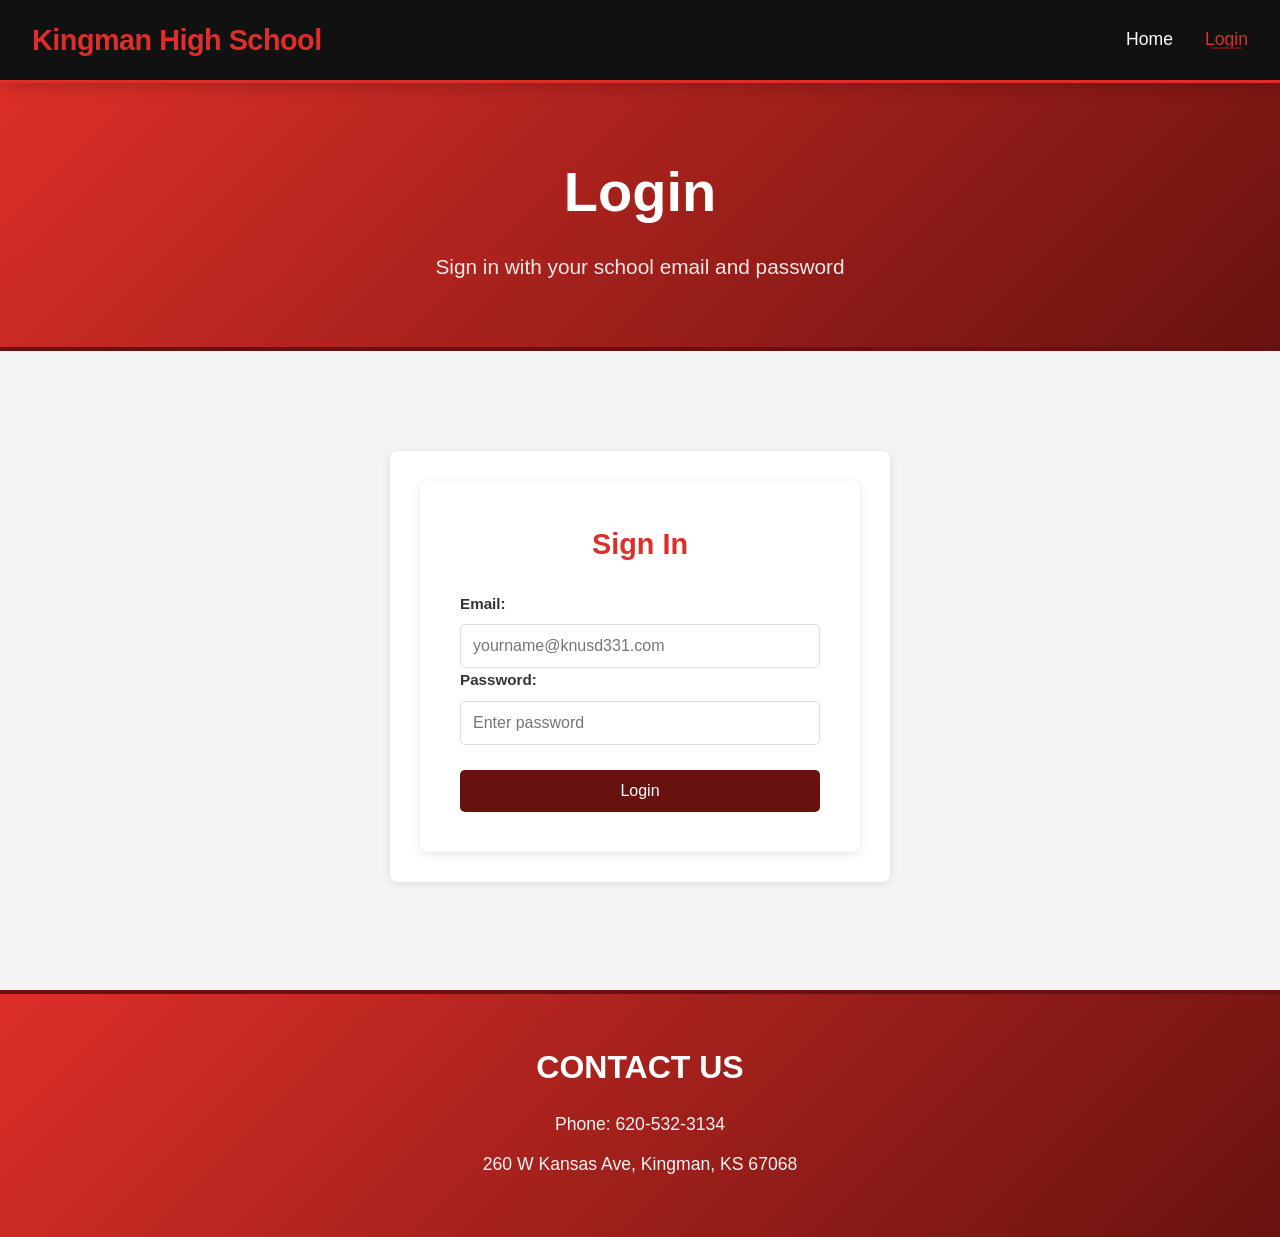
<file: auth.html>
<!DOCTYPE html>
<html lang="en">

<head>
    <meta charset="UTF-8">
    <meta name="viewport" content="width=device-width, initial-scale=1.0">
    <title>Login - Kingman HS Lost & Found</title>
    <link rel="stylesheet" href="css/nav.css">
    <link rel="stylesheet" href="css/style.css">

    <link rel="icon" type="image/png" sizes="32x32" href="images/logo.png">
</head>

<body>
    <nav class="navbar">
        <a href="index.html" class="logo">Kingman High School</a>
        <button class="menu-toggle" aria-label="Toggle menu">☰</button>
        <ul class="nav-links">
            <li><a href="index.html">Home</a></li>
            <li><a href="auth.html" class="active">Login</a></li>
        </ul>
    </nav>

    <header>
        <h1>Login</h1>
        <p>Sign in with your school email and password</p>
    </header>

    <main>
        <section class="auth-section">
            <div class="auth-container">
                <div id="loginForm" class="auth-form">
                    <h2>Sign In</h2>
                    <form id="signInForm">
                        <div class="form-group">
                            <label for="loginEmail">Email:</label>
                            <input type="email" id="loginEmail" name="loginEmail" required
                                placeholder="yourname@knusd331.com">
                        </div>

                        <div class="form-group">
                            <label for="loginPassword">Password:</label>
                            <input type="password" id="loginPassword" name="loginPassword" required
                                placeholder="Enter password">
                        </div>
                        <br>
                        <button type="submit">Login</button>
                    </form>
                    <p id="loginError" style="color: red; display: none; margin-top: 10px; text-align: center;"></p>
                </div>
            </div>
        </section>
    </main>

    <footer>
        <h1 id="footer_heading" class="heading">CONTACT US</h1>
        <p class="footer_text">Phone: 620-532-3134</p>
        <p class="footer_text">260 W Kansas Ave, Kingman, KS 67068</p>
    </footer>

    <script src="pb_public/pocketbase.umd.js" defer></script>
    <script src="js/pb-config.js" defer></script>

    <script>
        document.getElementById('signInForm').addEventListener('submit', async (e) => {
            e.preventDefault();

            const email = document.getElementById('loginEmail').value.trim();
            const password = document.getElementById('loginPassword').value;
            const errorEl = document.getElementById('loginError');

            errorEl.style.display = 'none';
            errorEl.textContent = '';

            try {
                const authData = await pb.collection('users').authWithPassword(email, password);


                const userRecord = authData.record;

                const role = userRecord.roles || 'student';

                console.log('Logged in as:', email, 'Role:', role);

                alert(`Welcome, ${userRecord.name || 'User'}! (${role})`);

                if (role === 'admin') {
                    window.location.href = 'admin.html';
                } else {
                    const redirect = localStorage.getItem('redirectAfterLogin') || 'profile.html';
                    localStorage.removeItem('redirectAfterLogin');
                    window.location.href = redirect;
                }

            } catch (err) {
                console.error('Login error:', err);

                let msg = 'Login failed. Please check your email and password.';
                if (err.status === 400 || err.status === 401) {
                    msg = 'Invalid email or password.';
                } else if (err.status) {
                    msg += ` (Error ${err.status})`;
                } else if (err.message) {
                    msg = err.message;
                }

                errorEl.textContent = msg;
                errorEl.style.display = 'block';
            }
        });
    </script>
</body>

</html>
</file>
<file: css/nav.css>
* {
    margin: 0;
    padding: 0;
    box-sizing: border-box;
}

.navbar,
.navbar a,
.navbar button,
.logo {
    line-height: 1;
    text-decoration: none;
}

.navbar {
    display: flex;
    justify-content: space-between;
    align-items: center;
    height: 5.2rem;
    padding: 0 5%;
    background-color: rgba(39, 5, 5, 0.849);
    color: #e2e8f0;
    position: sticky;
    top: 0;
    z-index: 1000;
    font-family: helvetica, arial;
    font-smooth: always;
    backdrop-filter: blur(10px);
    -webkit-backdrop-filter: blur(10px);
    box-shadow: 0 4px 14px rgba(0, 0, 0, 0.18);
}

.logo {
    font-size: 1.8rem;
    font-weight: 800;
    color: #ffffff;
    text-decoration: none;
    letter-spacing: -0.5px;
}

.nav-links {
    display: flex;
    gap: 2.6rem;
    list-style: none;
}

.nav-links a {
    position: relative;
    font-size: 1rem;
    color: #e2e8f0;
    text-decoration: none;
    font-weight: 500;
    transition: color 0.22s ease;
}

.nav-links a::after {
    content: "";
    position: absolute;
    width: 0;
    height: 2px;
    bottom: 0;
    left: 50%;
    background: #68120f;
    transition: width 0.3s ease-out;
    transform: translateX(-50%);
}

.nav-links a:hover::after,
.nav-links a.active::after {
    width: 70%;
}

.nav-links a:hover,
.nav-links a.active {
    color: #dd2f28;
}

.menu-toggle {
    display: none;
    font-size: 2.2rem;
    background: none;
    border: none;
    color: #e2e8f0;
    cursor: pointer;
    padding: 0.6rem;
}

@media (max-width: 768px) {
    .menu-toggle {
        display: block;
    }

    .nav-links.active {
        transform: translateY(0);
        opacity: 1;
        visibility: visible;
        pointer-events: all;
    }

    .nav-links {
        position: absolute;
        top: 100%;
        left: 0;
        right: 0;
        flex-direction: column;
        background: rgba(15, 23, 42, 0.98);
        padding: 2rem 5% 2.5rem;
        gap: 0.8rem;
        transform: translateY(-20px);
        opacity: 0;
        visibility: hidden;
        pointer-events: none;
        transition: all 0.45s cubic-bezier(0.16, 1, 0.3, 1);
        -webkit-backdrop-filter: blur(10px);
        backdrop-filter: blur(10px);
    }

    .nav-links a {
        display: block;
        padding: 1.15rem 1.4rem;
        font-size: 1.15rem;
        border-radius: 8px;
        transition: all 0.35s ease-out;
    }

    .nav-links a:hover,
    .nav-links a.active {
        background: rgba(255, 6, 6, 0.18);
        color: #68120f;
        transform: 8px;
    }

    .nav-links a::after {
        display: none;
    }
}

.navbar {
    background: #111;
    padding: 1rem 2rem;
    display: flex;
    justify-content: space-between;
    align-items: center;
    position: relative;
    border-bottom: 3px solid #dd2f28;
}

.logo {
    color: #dd2f28;
    font-size: 1.8rem;
    font-weight: bold;
    text-decoration: none;
}

.nav-links {
    display: flex;
    list-style: none;
    gap: 2rem;
    margin: 0;
}

.nav-links li a {
    color: white;
    text-decoration: none;
    font-size: 1.1rem;
    transition: color 0.3s;
}

.nav-links li a:hover {
    color: #dd2f28;
}

.menu-toggle {
    display: none;
    background: none;
    border: none;
    color: white;
    font-size: 2rem;
    cursor: pointer;
}

@media (max-width: 768px) {
    .menu-toggle {
        display: block;
    }

    .nav-links {
        display: none;
        flex-direction: column;
        position: absolute;
        top: 100%;
        left: 0;
        width: 100%;
        background: #111;
        padding: 1rem 0;
        gap: 1.5rem;
        text-align: center;
    }

    .nav-links.active {
        display: flex;
    }

    .nav-links li a {
        font-size: 1.3rem;
        padding: 0.8rem;
        display: block;
    }
}
</file>
<file: css/style.css>
* {
    margin: 0;
    padding: 0;
    box-sizing: border-box;
}

#footer-index-page {
    background-color: black;
}

body {
    font-family: Arial, sans-serif;
    line-height: 1.6;
    color: #333;
    background-color: #f4f4f4;
}

header {
    background: linear-gradient(135deg, #dd2f28 0%, #68120f 100%);
    color: white;
    padding: 60px 20px;
    text-align: center;
    border-bottom: 4px solid #68120f;
}

header h1 {
    font-size: 2.5rem;
    margin-bottom: 10px;
}

header p {
    font-size: 1.1rem;
    opacity: 0.9;
}

main {
    max-width: 1200px;
    margin: 40px auto;
    padding: 20px;
}

section {
    background: white;
    padding: 30px;
    margin: 20px 0;
    border-radius: 8px;
    box-shadow: 0 2px 8px rgba(0, 0, 0, 0.1);
}

h2 {
    color: #dd2f28;
    margin-bottom: 20px;
    font-size: 1.8rem;
}

button {
    background-color: #68120f;
    color: white;
    padding: 10px 20px;
    border: none;
    border-radius: 5px;
    cursor: pointer;
    font-size: 1rem;
    transition: background-color 0.3s;
}

button:hover {
    background-color: #dd2f28;
}

a {
    color: #dd2f28;
    text-decoration: none;
    transition: color 0.3s;
}

a:hover:not(.nav-links a) {
    color: #68120f;
    text-decoration: underline;
}

.gallery-section {
    background: white;
    padding: 30px;
    margin: 20px auto;
    border-radius: 8px;
    box-shadow: 0 2px 8px rgba(0, 0, 0, 0.1);
    max-width: 100%;
}

.gallery-container {
    display: flex;
    justify-content: center;
    align-items: center;
    gap: 20px;
}

.gallery-img {
    max-height: 400px;
    width: auto;
    border-radius: 8px;
    object-fit: cover;
}

.gallery-img.small {
    max-height: 300px;
}

.gallery-img.large {
    max-height: 400px;
}

footer {
    background: linear-gradient(135deg, #dd2f28 0%, #68120f 100%);
    color: white;
    text-align: center;
    padding: 40px 20px;
    margin-top: 60px;
    border-top: 4px solid #68120f;
}

#footer_heading {
    font-size: 1.8rem;
    margin-bottom: 15px;
    color: white;
}

.footer_text {
    font-size: 1rem;
    opacity: 0.95;
    line-height: 1.8;
}

.search-section {
    background: white;
    padding: 30px;
    margin: 20px auto;
    border-radius: 8px;
    box-shadow: 0 2px 8px rgba(0, 0, 0, 0.1);
    max-width: 1200px;
}

.search-container {
    display: flex;
    gap: 15px;
    flex-wrap: wrap;
    align-items: center;
}

.search-bar {
    flex: 1;
    min-width: 250px;
    padding: 12px;
    border: 1px solid #ddd;
    border-radius: 5px;
    font-size: 1rem;
    font-family: Arial, sans-serif;
}

.search-bar:focus {
    outline: none;
    border-color: #dd2f28;
    box-shadow: 0 0 5px rgba(221, 47, 40, 0.3);
}

.category-filter {
    padding: 12px;
    border: 1px solid #ddd;
    border-radius: 5px;
    font-size: 1rem;
    font-family: Arial, sans-serif;
    background-color: white;
    color: #333;
    cursor: pointer;
}

.category-filter:focus {
    outline: none;
    border-color: #dd2f28;
    box-shadow: 0 0 5px rgba(221, 47, 40, 0.3);
}

.btn-reset {
    padding: 12px 20px;
    background-color: #999;
    color: white;
    border: none;
    border-radius: 5px;
    cursor: pointer;
    font-size: 1rem;
    transition: background-color 0.3s;
}

.btn-reset:hover {
    background-color: #777;
}

.items-section {
    max-width: 1200px;
    margin: 20px auto;
    padding: 20px;
}

.items-grid {
    display: grid;
    grid-template-columns: repeat(auto-fill, minmax(300px, 1fr));
    gap: 20px;
}

.item-card {
    background: white;
    border-radius: 8px;
    box-shadow: 0 2px 8px rgba(0, 0, 0, 0.1);
    overflow: hidden;
    transition: transform 0.3s, box-shadow 0.3s;
    cursor: pointer;
}

.item-card:hover {
    transform: translateY(-5px);
    box-shadow: 0 4px 12px rgba(0, 0, 0, 0.15);
}

.item-image {
    width: 100%;
    height: 250px;
    background-color: #f0f0f0;
    display: flex;
    align-items: center;
    justify-content: center;
    font-size: 3rem;
    color: #ddd;
    border-bottom: 2px solid #dd2f28;
}

.item-image img {
    width: 100%;
    height: 100%;
    object-fit: cover;
}

.item-content {
    padding: 20px;
}

.item-category {
    display: inline-block;
    background-color: #dd2f28;
    color: white;
    padding: 4px 12px;
    border-radius: 20px;
    font-size: 0.85rem;
    margin-bottom: 10px;
}

.item-name {
    color: #68120f;
    font-size: 1.3rem;
    margin-bottom: 8px;
    font-weight: bold;
}

.item-description {
    color: #666;
    font-size: 0.95rem;
    margin-bottom: 15px;
    line-height: 1.5;
}

.item-location {
    color: #999;
    font-size: 0.9rem;
    margin-bottom: 10px;
}

.item-date {
    color: #999;
    font-size: 0.9rem;
    margin-bottom: 15px;
}

.btn-claim {
    width: 100%;
    padding: 12px;
    background-color: #dd2f28;
    color: white;
    border: none;
    border-radius: 5px;
    font-size: 0.9rem;
    font-weight: bold;
    cursor: pointer;
    transition: background-color 0.3s;
}

.btn-claim:hover {
    background-color: #68120f;
}

.no-results {
    text-align: center;
    padding: 60px 20px;
    color: #999;
    font-size: 1.1rem;
}

.claims-section {
    background: white;
    padding: 30px;
    margin: 20px auto;
    border-radius: 8px;
    box-shadow: 0 2px 8px rgba(0, 0, 0, 0.1);
    max-width: 800px;
}

.claims-container {
    width: 100%;
}

.claims-section h2 {
    color: #dd2f28;
    margin-bottom: 15px;
    font-size: 2rem;
}

.form-instructions {
    color: #666;
    margin-bottom: 30px;
    font-size: 0.95rem;
    line-height: 1.6;
}

.claim-form {
    width: 100%;
}

.form-row {
    display: grid;
    grid-template-columns: 1fr 1fr;
    gap: 20px;
    margin-bottom: 20px;
}

.form-group {
    display: flex;
    flex-direction: column;
}

.form-group.full-width {
    grid-column: 1 / -1;
}

.form-group label {
    margin-bottom: 8px;
    font-weight: bold;
    color: #333;
    font-size: 0.95rem;
}

.form-group input,
.form-group textarea,
.form-group select {
    padding: 12px;
    border: 1px solid #ddd;
    border-radius: 5px;
    font-family: Arial, sans-serif;
    font-size: 1rem;
    color: #333;
}

.form-group textarea {
    resize: vertical;
    font-size: 0.95rem;
}

.form-group input:focus,
.form-group textarea:focus,
.form-group select:focus {
    outline: none;
    border-color: #dd2f28;
    box-shadow: 0 0 5px rgba(221, 47, 40, 0.3);
}

.form-actions {
    display: flex;
    gap: 15px;
    margin-top: 30px;
}

.btn-submit {
    flex: 1;
    padding: 14px;
    background-color: #68120f;
    color: white;
    border: none;
    border-radius: 5px;
    font-size: 1rem;
    font-weight: bold;
    cursor: pointer;
    transition: background-color 0.3s;
}

.btn-submit:hover {
    background-color: #dd2f28;
}

.success-message {
    background-color: #d4edda;
    border: 1px solid #c3e6cb;
    color: #155724;
    padding: 15px;
    border-radius: 5px;
    margin-top: 20px;
    font-weight: bold;
}

.faq-section {
    max-width: 800px;
    margin: 40px auto;
    background: white;
    padding: 30px;
    border-radius: 8px;
    box-shadow: 0 2px 8px rgba(0, 0, 0, 0.1);
}

.faq-section h2 {
    color: #dd2f28;
    margin-bottom: 30px;
    font-size: 2rem;
}

.faq-container {
    display: flex;
    flex-direction: column;
    gap: 20px;
}

.faq-item {
    padding: 20px;
    background-color: #f9f9f9;
    border-left: 4px solid #dd2f28;
    border-radius: 5px;
}

.faq-item h3 {
    color: #68120f;
    margin-bottom: 10px;
    font-size: 1.1rem;
}

.faq-item p {
    color: #666;
    line-height: 1.6;
    font-size: 0.95rem;
}

.auth-section {
    max-width: 500px;
    margin: 40px auto;
}

.auth-container {
    background: white;
    padding: 40px;
    border-radius: 8px;
    box-shadow: 0 2px 8px rgba(0, 0, 0, 0.1);
}

.auth-form {
    display: block;
}

.auth-form h2 {
    color: #dd2f28;
    margin-bottom: 25px;
    font-size: 1.8rem;
    text-align: center;
}

.auth-form button[type="submit"] {
    width: 100%;
    padding: 12px;
    background-color: #68120f;
    color: white;
    border: none;
    border-radius: 5px;
    font-size: 1rem;
    cursor: pointer;
    transition: background-color 0.3s;
}

.auth-form button[type="submit"]:hover {
    background-color: #dd2f28;
}

.btn-secondary {
    background-color: #999;
    margin-left: 10px;
}

.btn-secondary:hover {
    background-color: #777;
}

@media (max-width: 768px) {
    .search-container {
        flex-direction: column;
    }

    .search-bar,
    .category-filter,
    .btn-reset {
        width: 100%;
    }

    .items-grid {
        grid-template-columns: 1fr;
    }

    .form-row {
        grid-template-columns: 1fr;
    }

    .form-actions {
        flex-direction: column;
    }

    .claims-section {
        padding: 20px;
    }

    .faq-section {
        padding: 20px;
    }
}

* {
    margin: 0;
    padding: 0;
    box-sizing: border-box;
}

body {
    font-family: Arial, sans-serif;
    line-height: 1.6;
    color: #333;
    background-color: #f4f4f4;
}

header {
    background: linear-gradient(135deg, #dd2f28 0%, #68120f 100%);
    color: white;
    padding: 4rem 1rem;
    text-align: center;
    border-bottom: 4px solid #68120f;
}

header h1 {
    font-size: clamp(2rem, 6vw, 3.5rem);
    margin-bottom: 0.8rem;
}

header p {
    font-size: clamp(1rem, 3vw, 1.3rem);
    opacity: 0.9;
    max-width: 800px;
    margin: 0 auto;
}

.gallery-section {
    padding: 2rem 1rem;
    background: white;
}

.gallery-container {
    display: flex;
    flex-wrap: wrap;
    justify-content: center;
    gap: 1.5rem;
}

.gallery-img {
    width: 100%;
    max-width: 400px;
    height: auto;
    object-fit: cover;
    border-radius: 8px;
    box-shadow: 0 4px 12px rgba(0, 0, 0, 0.15);
}

.gallery-img.small {
    max-width: 300px;
}

.gallery-img.large {
    max-width: 500px;
}

footer {
    background: linear-gradient(135deg, #dd2f28 0%, #68120f 100%);
    color: white;
    text-align: center;
    padding: 3rem 1rem;
    margin-top: 3rem;
}

#footer_heading {
    font-size: 2rem;
    margin-bottom: 1rem;
}

.footer_text {
    font-size: 1.1rem;
    margin: 0.5rem 0;
}

@media (max-width: 768px) {
    header {
        padding: 3rem 1rem;
    }

    .gallery-container {
        flex-direction: column;
        align-items: center;
    }

    .gallery-img {
        max-width: 90%;
    }
}

@media (max-width: 480px) {
    header h1 {
        font-size: 2rem;
    }

    header p {
        font-size: 1rem;
    }

    footer {
        padding: 2rem 1rem;
    }
}
</file>
<file: css/profile.css>
.dropdown {
  position: relative;
  display: inline-block;
}

.dropbtn {
  background: none;
  border: none;
  padding: 0.75rem 1rem;
  font-size: 1rem;
  cursor: pointer;
  color: inherit;
  text-decoration: none;
}

.dropdown-content {
  display: none;
  position: absolute;
  right: 0;
  top: 100%;
  min-width: 160px;
  background-color: white;
  box-shadow: 0 8px 16px rgba(0, 0, 0, 0.2);
  border-radius: 6px;
  z-index: 1000;
  overflow: hidden;
}

.dropdown-content a,
.dropdown-content button {
  color: black;
  padding: 12px 16px;
  text-decoration: none;
  display: block;
  width: 100%;
  text-align: left;
  background: none;
  border: none;
  cursor: pointer;
  font-size: 1rem;
}

.dropdown-content a:hover,
.dropdown-content button:hover {
  background-color: #f1f1f1;
}

.dropdown:hover .dropdown-content {
  display: block !important;
}

.profile-layout {
  display: grid;
  grid-template-columns: 2fr 1fr;
  gap: 40px;
  max-width: 1280px;
  margin: 40px auto;
  padding: 0 30px;
}

.left-column,
.recent-lost {
  background: white;
  border-radius: 12px;
  padding: 24px;
  box-shadow: 0 4px 12px rgba(0, 0, 0, 0.08);
}

.tabs {
  display: flex;
  gap: 1rem;
  margin: 1.5rem 0 2rem;
  flex-wrap: wrap;
  justify-content: center;
}

.tab-btn {
  padding: 0.8rem 1.6rem;
  background: #f8f8f8;
  border: 2px solid #e5e7eb;
  border-radius: 8px;
  cursor: pointer;
  font-weight: 600;
  color: #444;
  transition: all 0.25s ease;
}

.tab-btn.active {
  background: #dd2f28;
  color: white;
  border-color: #dd2f28;
}

.tab-btn:hover {
  background: #68120f;
  color: white;
  border-color: #68120f;
}

.tab-content {
  display: none;
}

.tab-content.active {
  display: block;
}

.items-list,
.claims-list {
  display: flex;
  flex-direction: column;
  gap: 1.5rem;
}

.item-preview,
.claim-preview {
  background: white;
  border: 1px solid #e5e7eb;
  border-radius: 12px;
  overflow: hidden;
  box-shadow: 0 4px 12px rgba(0, 0, 0, 0.08);
  transition: transform 0.2s, box-shadow 0.2s;
}

.item-preview:hover,
.claim-preview:hover {
  transform: translateY(-4px);
  box-shadow: 0 8px 20px rgba(0, 0, 0, 0.12);
}

.item-thumb {
  width: 100%;
  height: 180px;
  object-fit: cover;
  object-position: center;
  display: block;
}

.item-content,
.claim-content {
  padding: 16px;
}

h4 {
  margin: 0 0 8px;
  font-size: 1.3rem;
  color: #111827;
}

.status-badge,
.claim-status {
  display: inline-block;
  padding: 5px 14px;
  margin-bottom: 12px;
  border-radius: 999px;
  font-size: 0.85rem;
  font-weight: 600;
}

.status-badge.pending,
.claim-status.pending {
  background: #fef3c7;
  color: #92400e;
}

.status-badge.approved,
.claim-status.approved {
  background: #d1fae5;
  color: #065f46;
}

.status-badge.rejected,
.claim-status.rejected {
  background: #fee2e2;
  color: #991b1b;
}

.claim-proof {
  color: #555;
  margin: 8px 0;
  font-size: 0.95rem;
}

p {
  margin: 8px 0;
  line-height: 1.5;
  color: #374151;
}

strong {
  color: #111827;
  font-weight: 600;
}

small {
  color: #6b7280;
  font-size: 0.9rem;
}

.profile-card {
  background: white;
  border-radius: 16px;
  box-shadow: 0 6px 24px rgba(0, 0, 0, 0.12);
  padding: 36px;
  text-align: center;
}

.avatar-placeholder {
  width: 110px;
  height: 110px;
  margin: 0 auto 20px;
}

.avatar-placeholder img {
  width: 100%;
  height: 100%;
  object-fit: cover;
  border-radius: 50%;
}

.post-form-card {
  background: white;
  border-radius: 12px;
  padding: 24px;
  box-shadow: 0 4px 12px rgba(0, 0, 0, 0.08);
  margin-top: 2rem;
}

.form-group {
  margin-bottom: 1.5rem;
}

.form-group label {
  display: block;
  margin-bottom: 0.5rem;
  font-weight: 600;
  color: #444;
}

.form-group input,
.form-group textarea,
.form-group select {
  width: 100%;
  padding: 12px;
  border: 1px solid #ddd;
  border-radius: 6px;
  font-size: 1rem;
}

.btn-action.primary {
  background: #68120f;
  color: white;
  padding: 12px 24px;
  border: none;
  border-radius: 6px;
  font-weight: bold;
  cursor: pointer;
}

.btn-action.primary:hover {
  background: #dd2f28;
}

@media (max-width: 992px) {
  .profile-layout {
    grid-template-columns: 1fr;
  }
}
</file>
